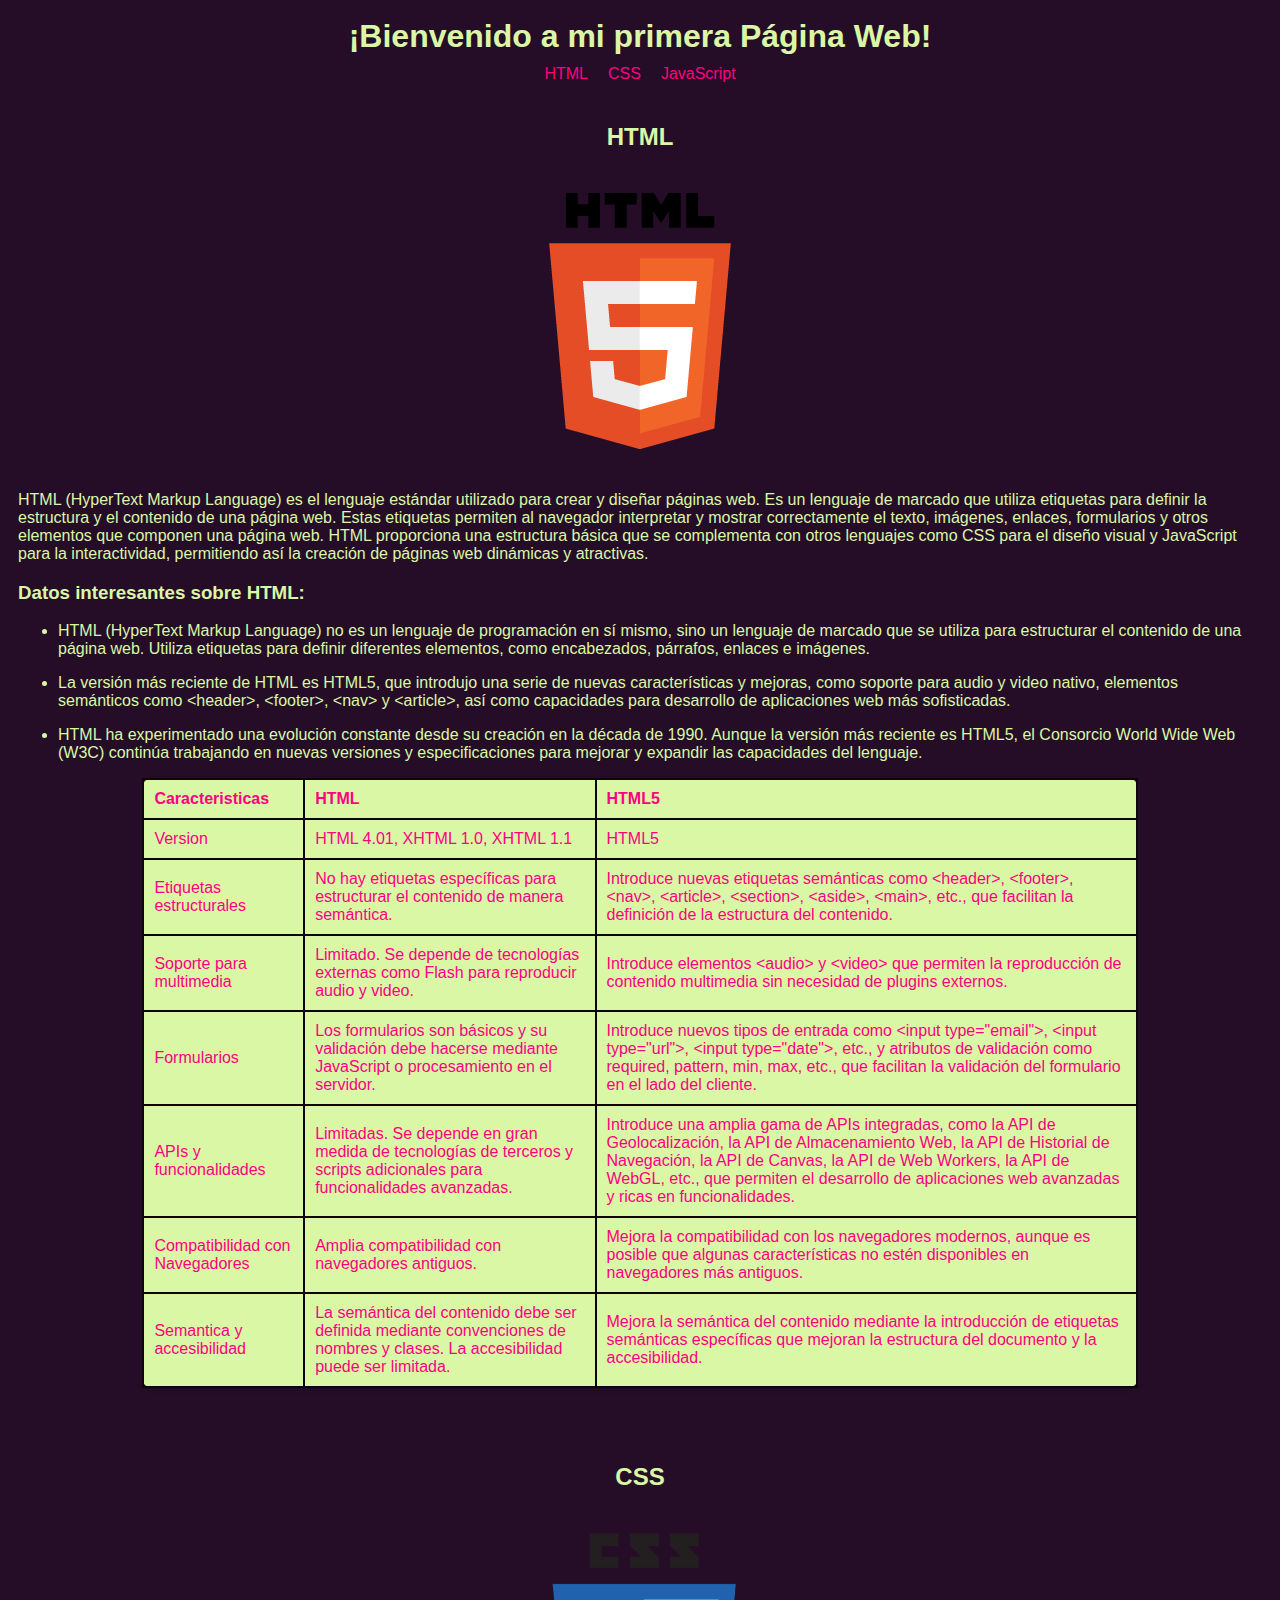
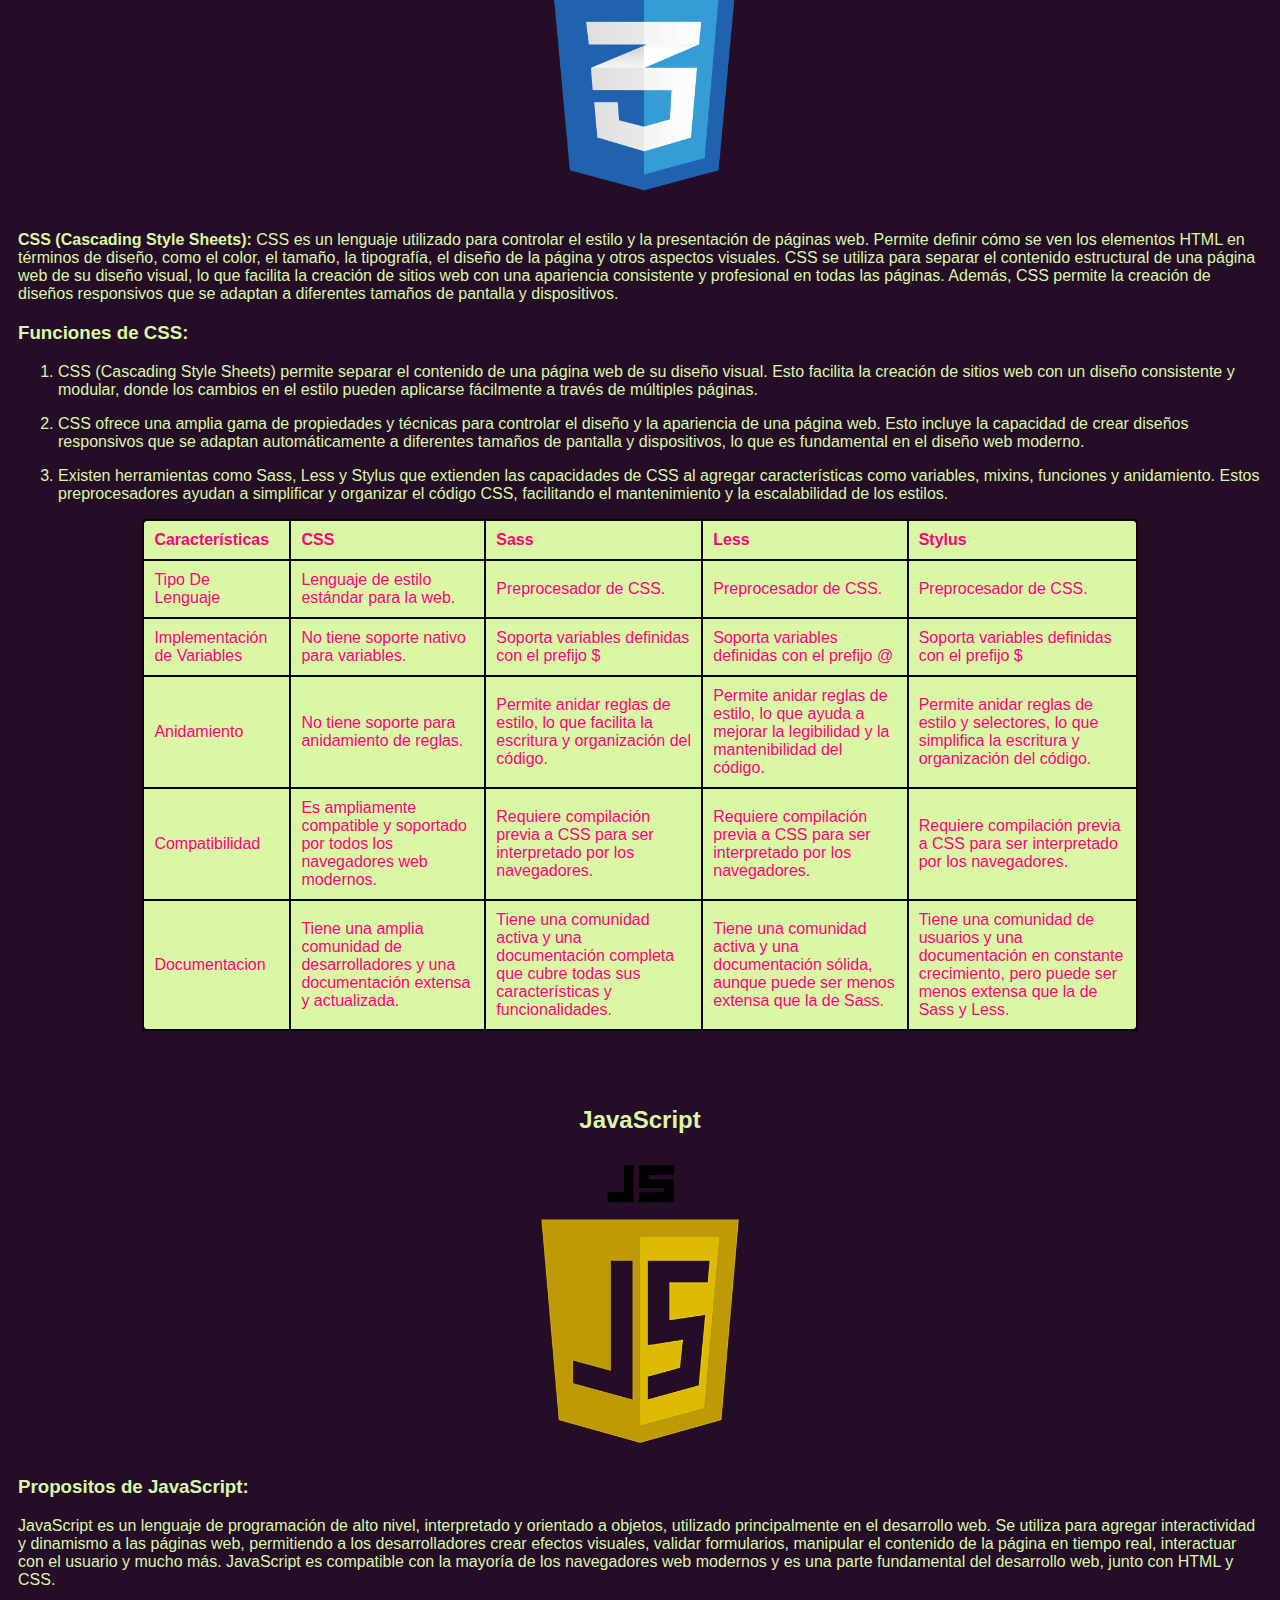
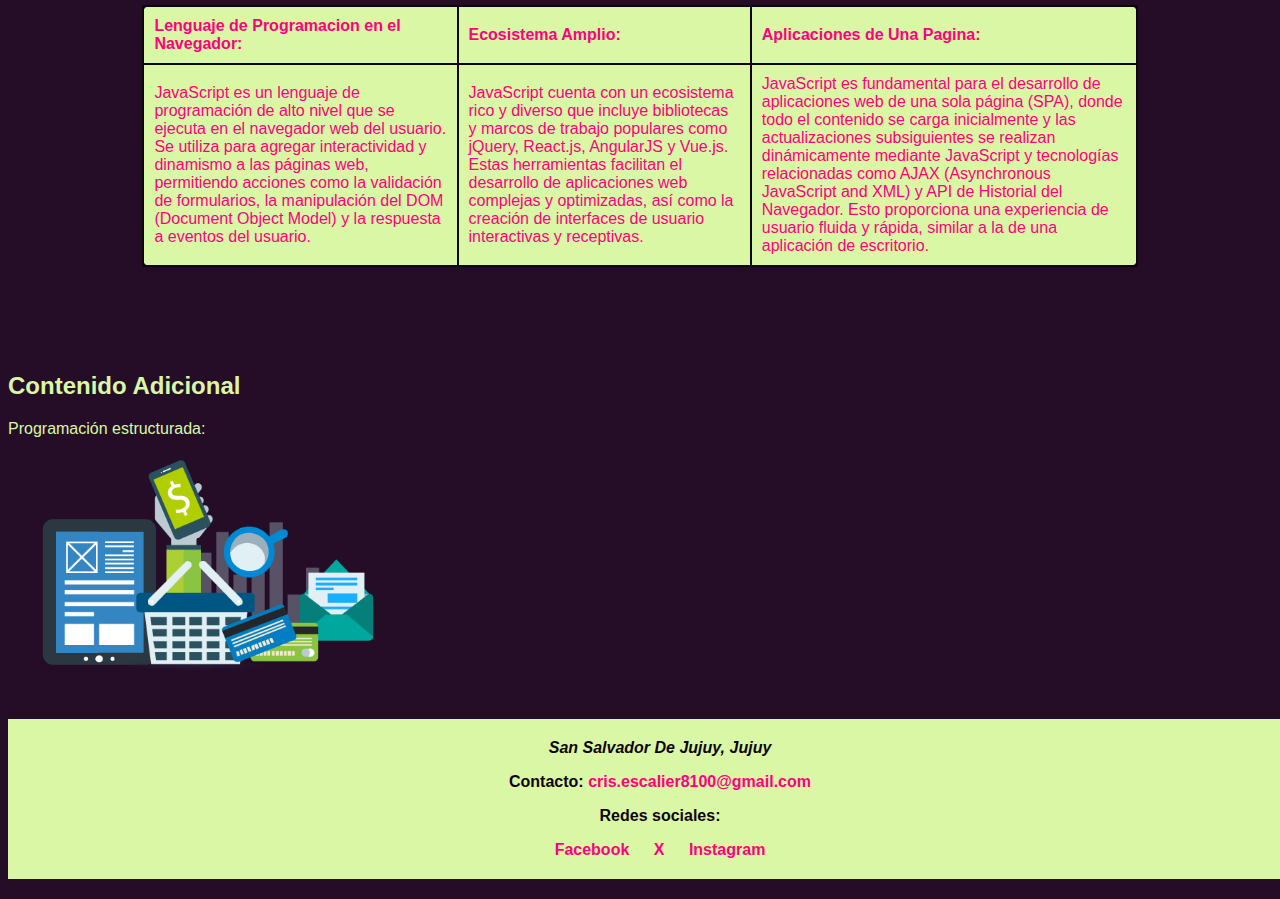
<file: tp3_CristianEscalier/src/main/resources/templates/index.html>
<!DOCTYPE html>
<html lang="es">

<head>
<meta charset="UTF-8">
<link rel="stylesheet" href="../static/css/estilos.css">
<title>Trabajo Practico N°3</title>
</head>

<body>

	<header id="encabezado">
		<h1>¡Bienvenido a mi primera Página Web!</h1>
		<nav class="menu-de-navegacion">
			<ul>
				<li><a href="#seccion1" class="nav-link">HTML</a></li>
				<li><a href="#seccion2" class="nav-link">CSS</a></li>
				<li><a href="#seccion3" class="nav-link">JavaScript</a></li>
			</ul>
		</nav>
	</header>

	<main class="contenido-principal">
		<section class="seccion" id="seccion1">
			<h2 class="subtitulo-seccion">HTML</h2>
			<img src="../static/imagenes/html5.png" alt="HTML 5 logo" width="300" class="imagen">
			<p>HTML (HyperText Markup Language) es el lenguaje estándar
				utilizado para crear y diseñar páginas web. Es un lenguaje de
				marcado que utiliza etiquetas para definir la estructura y el
				contenido de una página web. Estas etiquetas permiten al navegador
				interpretar y mostrar correctamente el texto, imágenes, enlaces,
				formularios y otros elementos que componen una página web. HTML
				proporciona una estructura básica que se complementa con otros
				lenguajes como CSS para el diseño visual y JavaScript para la
				interactividad, permitiendo así la creación de páginas web dinámicas
				y atractivas.</p>
			<h3 class="subtitulo-secundario-seccion">Datos interesantes
				sobre HTML:</h3>
			<p></p>
			<ul>
				<li>
					<p>HTML (HyperText Markup Language) no es un lenguaje de
						programación en sí mismo, sino un lenguaje de marcado que se
						utiliza para estructurar el contenido de una página web. Utiliza
						etiquetas para definir diferentes elementos, como encabezados,
						párrafos, enlaces e imágenes.</p>
				</li>
				<li>
					<p>La versión más reciente de HTML es HTML5, que introdujo una
						serie de nuevas características y mejoras, como soporte para audio
						y video nativo, elementos semánticos como &lt;header>,
						&lt;footer>, &lt;nav> y &lt;article>, así como capacidades para
						desarrollo de aplicaciones web más sofisticadas.</p>
				</li>
				<li>
					<p>HTML ha experimentado una evolución constante desde su
						creación en la década de 1990. Aunque la versión más reciente es
						HTML5, el Consorcio World Wide Web (W3C) continúa trabajando en
						nuevas versiones y especificaciones para mejorar y expandir las
						capacidades del lenguaje.</p>
				</li>
			</ul>
			<table class="tabla">
				<tr>
					<th>Caracteristicas</th>
					<th>HTML</th>
					<th>HTML5</th>
				</tr>
				<tr>
					<td>Version</td>
					<td>HTML 4.01, XHTML 1.0, XHTML 1.1</td>
					<td>HTML5</td>
				</tr>
				<tr>
					<td>Etiquetas estructurales</td>
					<td>No hay etiquetas específicas para estructurar el contenido
						de manera semántica.</td>
					<td>Introduce nuevas etiquetas semánticas como &lt;header>,
						&lt;footer>, &lt;nav>, &lt;article>, &lt;section>, &lt;aside>,
						&lt;main>, etc., que facilitan la definición de la estructura del
						contenido.</td>
				</tr>
				<tr>
					<td>Soporte para multimedia</td>
					<td>Limitado. Se depende de tecnologías externas como Flash
						para reproducir audio y video.</td>
					<td>Introduce elementos &lt;audio> y &lt;video> que permiten
						la reproducción de contenido multimedia sin necesidad de plugins
						externos.</td>
				</tr>
				<tr>
					<td>Formularios</td>
					<td>Los formularios son básicos y su validación debe hacerse
						mediante JavaScript o procesamiento en el servidor.</td>
					<td>Introduce nuevos tipos de entrada como &lt;input
						type="email">, &lt;input type="url">, &lt;input type="date">,
						etc., y atributos de validación como required, pattern, min, max,
						etc., que facilitan la validación del formulario en el lado del
						cliente.</td>
				</tr>
				<tr>
					<td>APIs y funcionalidades</td>
					<td>Limitadas. Se depende en gran medida de tecnologías de
						terceros y scripts adicionales para funcionalidades avanzadas.</td>
					<td>Introduce una amplia gama de APIs integradas, como la API
						de Geolocalización, la API de Almacenamiento Web, la API de
						Historial de Navegación, la API de Canvas, la API de Web Workers,
						la API de WebGL, etc., que permiten el desarrollo de aplicaciones
						web avanzadas y ricas en funcionalidades.</td>
				</tr>
				<tr>
					<td>Compatibilidad con Navegadores</td>
					<td>Amplia compatibilidad con navegadores antiguos.</td>
					<td>Mejora la compatibilidad con los navegadores modernos,
						aunque es posible que algunas características no estén disponibles
						en navegadores más antiguos.</td>
				</tr>
				<tr>
					<td>Semantica y accesibilidad</td>
					<td>La semántica del contenido debe ser definida mediante
						convenciones de nombres y clases. La accesibilidad puede ser
						limitada.</td>
					<td>Mejora la semántica del contenido mediante la introducción
						de etiquetas semánticas específicas que mejoran la estructura del
						documento y la accesibilidad.</td>
				</tr>
			</table>
		</section>
		<section class="seccion" id="seccion2">
			<h2 class="subtitulo-seccion">CSS</h2>
			<img src="../static/imagenes/css3.png" alt="CSS logo" width="300" class="imagen">
			<p>
				<b>CSS (Cascading Style Sheets):</b> CSS es un lenguaje utilizado
				para controlar el estilo y la presentación de páginas web. Permite
				definir cómo se ven los elementos HTML en términos de diseño, como
				el color, el tamaño, la tipografía, el diseño de la página y otros
				aspectos visuales. CSS se utiliza para separar el contenido
				estructural de una página web de su diseño visual, lo que facilita
				la creación de sitios web con una apariencia consistente y
				profesional en todas las páginas. Además, CSS permite la creación de
				diseños responsivos que se adaptan a diferentes tamaños de pantalla
				y dispositivos.
			</p>
			<h3 class="subtitulo-secundario-seccion">Funciones de CSS:</h3>
			<ol>
				<li>
					<p>CSS (Cascading Style Sheets) permite separar el contenido de
						una página web de su diseño visual. Esto facilita la creación de
						sitios web con un diseño consistente y modular, donde los cambios
						en el estilo pueden aplicarse fácilmente a través de múltiples
						páginas.</p>
				</li>
				<li>
					<p>CSS ofrece una amplia gama de propiedades y técnicas para
						controlar el diseño y la apariencia de una página web. Esto
						incluye la capacidad de crear diseños responsivos que se adaptan
						automáticamente a diferentes tamaños de pantalla y dispositivos,
						lo que es fundamental en el diseño web moderno.</p>
				</li>
				<li>
					<p>Existen herramientas como Sass, Less y Stylus que extienden
						las capacidades de CSS al agregar características como variables,
						mixins, funciones y anidamiento. Estos preprocesadores ayudan a
						simplificar y organizar el código CSS, facilitando el
						mantenimiento y la escalabilidad de los estilos.</p>
				</li>
			</ol>

			<table class="tabla">
				<tr>
					<th>Características</th>
					<th>CSS</th>
					<th>Sass</th>
					<th>Less</th>
					<th>Stylus</th>
				</tr>
				<tr>
					<td>Tipo De Lenguaje</td>
					<td>Lenguaje de estilo estándar para la web.</td>
					<td>Preprocesador de CSS.</td>
					<td>Preprocesador de CSS.</td>
					<td>Preprocesador de CSS.</td>
				</tr>
				<tr>
					<td>Implementación de Variables</td>
					<td>No tiene soporte nativo para variables.</td>
					<td>Soporta variables definidas con el prefijo $</td>
					<td>Soporta variables definidas con el prefijo @</td>
					<td>Soporta variables definidas con el prefijo $</td>
				</tr>
				<tr>
					<td>Anidamiento</td>
					<td>No tiene soporte para anidamiento de reglas.</td>
					<td>Permite anidar reglas de estilo, lo que facilita la
						escritura y organización del código.</td>
					<td>Permite anidar reglas de estilo, lo que ayuda a mejorar la
						legibilidad y la mantenibilidad del código.</td>
					<td>Permite anidar reglas de estilo y selectores, lo que
						simplifica la escritura y organización del código.</td>
				</tr>
				<tr>
					<td>Compatibilidad</td>
					<td>Es ampliamente compatible y soportado por todos los
						navegadores web modernos.</td>
					<td>Requiere compilación previa a CSS para ser interpretado
						por los navegadores.</td>
					<td>Requiere compilación previa a CSS para ser interpretado
						por los navegadores.</td>
					<td>Requiere compilación previa a CSS para ser interpretado
						por los navegadores.</td>
				</tr>
				<tr>
					<td>Documentacion</td>
					<td>Tiene una amplia comunidad de desarrolladores y una
						documentación extensa y actualizada.</td>
					<td>Tiene una comunidad activa y una documentación completa
						que cubre todas sus características y funcionalidades.</td>
					<td>Tiene una comunidad activa y una documentación sólida,
						aunque puede ser menos extensa que la de Sass.</td>
					<td>Tiene una comunidad de usuarios y una documentación en
						constante crecimiento, pero puede ser menos extensa que la de Sass
						y Less.</td>
				</tr>
			</table>
		</section>
		<section class="seccion" id="seccion3">
			<h2 class="subtitulo-seccion">JavaScript</h2>
			<img src="../static/imagenes/javascript.png" alt="JavaScript Logo" width="300" class="imagen">
			<h3 class="subtitulo-secundario-seccion">Propositos de
				JavaScript:</h3>
			<p>JavaScript es un lenguaje de programación de alto nivel,
				interpretado y orientado a objetos, utilizado principalmente en el
				desarrollo web. Se utiliza para agregar interactividad y dinamismo a
				las páginas web, permitiendo a los desarrolladores crear efectos
				visuales, validar formularios, manipular el contenido de la página
				en tiempo real, interactuar con el usuario y mucho más. JavaScript
				es compatible con la mayoría de los navegadores web modernos y es
				una parte fundamental del desarrollo web, junto con HTML y CSS.</p>
			<table class="tabla">
				<tr>
					<th>Lenguaje de Programacion en el Navegador:</th>
					<th>Ecosistema Amplio:</th>
					<th>Aplicaciones de Una Pagina:</th>
				<tr>
					<td>JavaScript es un lenguaje de programación de alto nivel
						que se ejecuta en el navegador web del usuario. Se utiliza para
						agregar interactividad y dinamismo a las páginas web, permitiendo
						acciones como la validación de formularios, la manipulación del
						DOM (Document Object Model) y la respuesta a eventos del usuario.</td>
					<td>JavaScript cuenta con un ecosistema rico y diverso que
						incluye bibliotecas y marcos de trabajo populares como jQuery,
						React.js, AngularJS y Vue.js. Estas herramientas facilitan el
						desarrollo de aplicaciones web complejas y optimizadas, así como
						la creación de interfaces de usuario interactivas y receptivas.</td>
					<td>JavaScript es fundamental para el desarrollo de
						aplicaciones web de una sola página (SPA), donde todo el contenido
						se carga inicialmente y las actualizaciones subsiguientes se
						realizan dinámicamente mediante JavaScript y tecnologías
						relacionadas como AJAX (Asynchronous JavaScript and XML) y API de
						Historial del Navegador. Esto proporciona una experiencia de
						usuario fluida y rápida, similar a la de una aplicación de
						escritorio.</td>
				</tr>
			</table>
		</section>
	</main>

	<aside class="contenido-adicional">
		<h2>Contenido Adicional</h2>
		<p>Programación estructurada:</p>
		<a
			href="https://desarrolloweb.com/articulos/programacion-estructurada"
			class="link-contenido-adicional"> <img
			src="../static/imagenes/programming-img.png" alt="programming-image"
			class="imagen">
		</a>

	</aside>

	<footer id="pie-de-pagina">
		<address>San Salvador De Jujuy, Jujuy</address>
		<p>Contacto: <a href="mailto:cris.escalier8100@gmail.com">cris.escalier8100@gmail.com</a></p>
		<p>Redes sociales:</p>
		<ul class="redes-sociales">
			<li><a href="https://www.facebook.com/" class="footer-link">Facebook</a></li>
			<li><a href="https://twitter.com/" class="footer-link">X</a></li>
			<li><a href="https://www.instagram.com/" class="footer-link">Instagram</a></li>
		</ul>
	</footer>

</body>

</html>
</file>
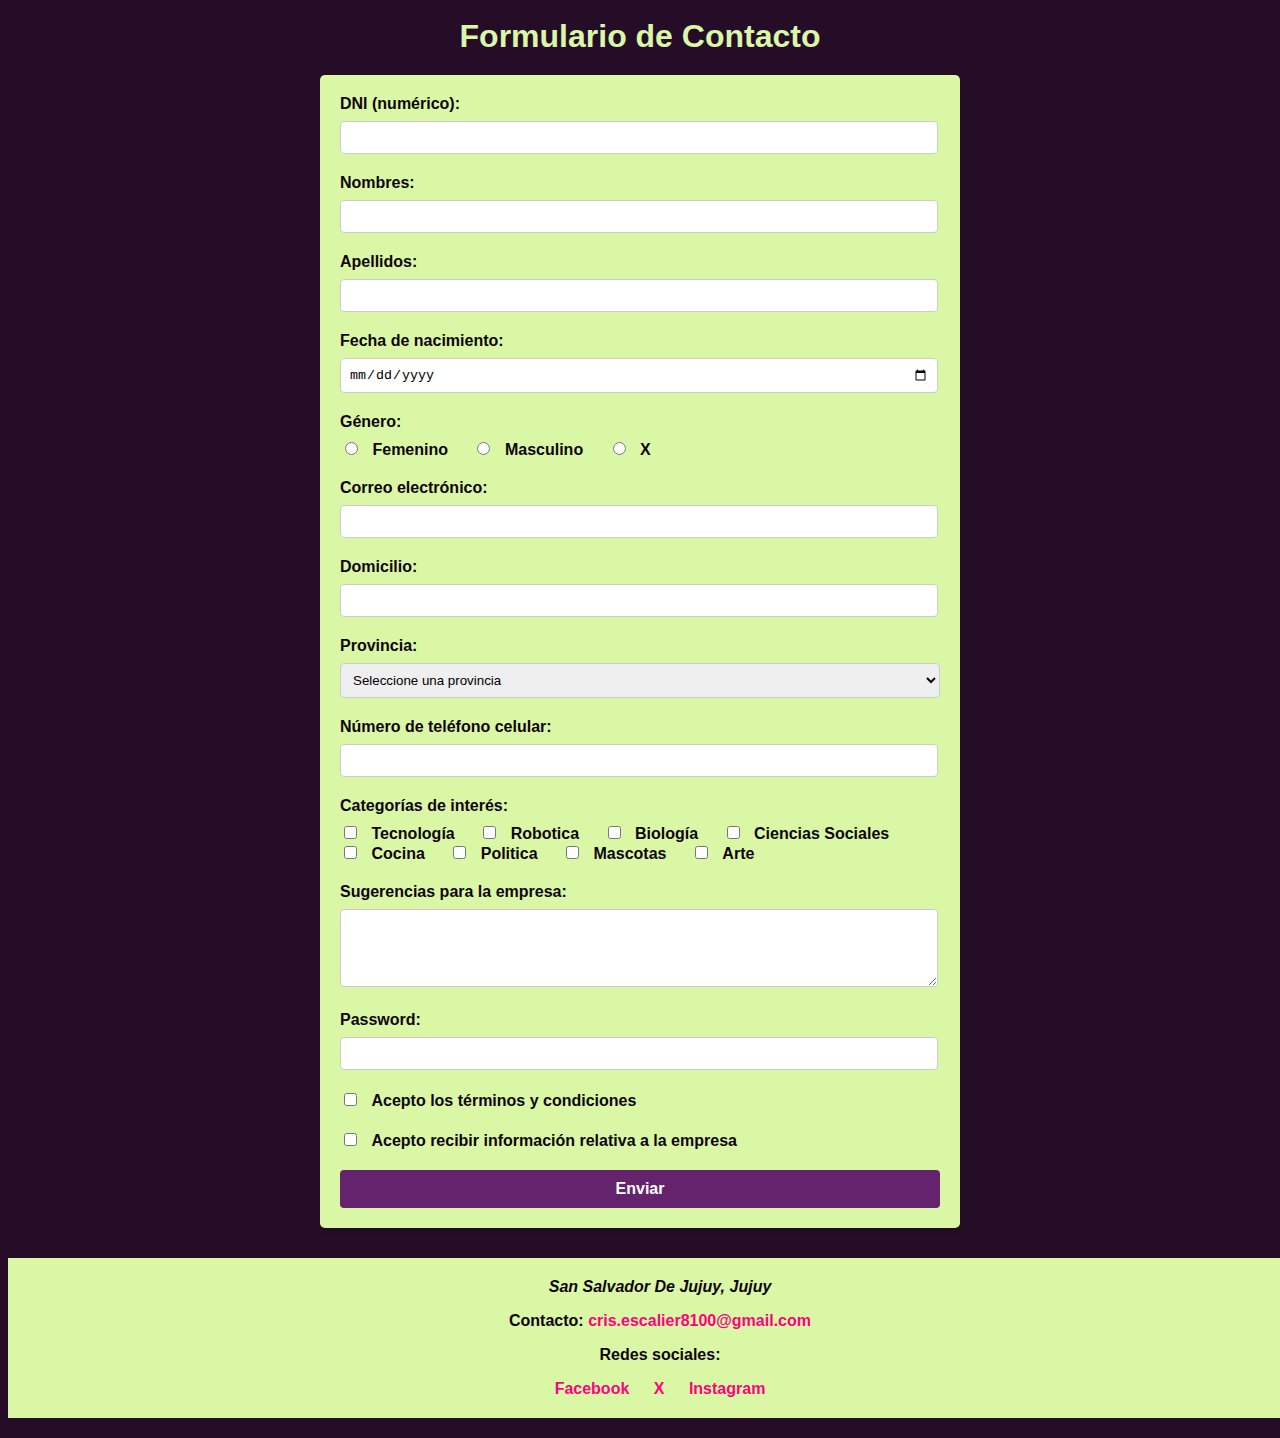
<file: tp3_CristianEscalier/src/main/resources/templates/form-cliente.html>
<!DOCTYPE html>
<html>
<head>
<meta charset="UTF-8">
<link rel="stylesheet" href="../static/css/estilos.css">
<title>Formulario de Cliente</title>
</head>
<body>
	<header id="encabezado">
		<h1>Formulario de Contacto</h1>
	</header>
	<main class="contenido-principal">
		<form class=formulario action="" method="post">
			<label for="dni">DNI (numérico):</label> <input type="number"
				id="dni" name="dni" required> <label for="nombres">Nombres:</label>
			<input type="text" id="nombres" name="nombres" required> <label
				for="apellidos">Apellidos:</label> <input type="text" id="apellidos"
				name="apellidos" required> <label for="fecha-nacimiento">Fecha
				de nacimiento:</label> <input type="date" id="fecha-nacimiento"
				name="fecha-nacimiento" required> <label>Género:</label>
			<div class="genero">
				<input type="radio" id="femenino" name="genero" value="femenino">
				<label for="femenino">Femenino</label> <input type="radio"
					id="masculino" name="genero" value="masculino"> <label
					for="masculino">Masculino</label> <input type="radio" id="x"
					name="genero" value="x"> <label for="x">X</label>
			</div>

			<label for="email">Correo electrónico:</label> <input type="email"
				id="email" name="email" required> <label for="domicilio">Domicilio:</label>
			<input type="text" id="domicilio" name="domicilio" required>

			<label for="provincia">Provincia:</label> <select id="provincia"
				name="provincia" required>
				<option value="">Seleccione una provincia</option>
				<option value="buenos_aires">Buenos Aires</option>
				<option value="catamarca">Catamarca</option>
				<option value="chaco">Chaco</option>
				<option value="chubut">Chubut</option>
				<option value="cordoba">Córdoba</option>
				<option value="corrientes">Corrientes</option>
				<option value="entre_rios">Entre Ríos</option>
				<option value="formosa">Formosa</option>
				<option value="jujuy">Jujuy</option>
				<option value="la_pampa">La Pampa</option>
				<option value="la_rioja">La Rioja</option>
				<option value="mendoza">Mendoza</option>
				<option value="misiones">Misiones</option>
				<option value="neuquen">Neuquén</option>
				<option value="rio_negro">Río Negro</option>
				<option value="salta">Salta</option>
				<option value="san_juan">San Juan</option>
				<option value="san_luis">San Luis</option>
				<option value="santa_cruz">Santa Cruz</option>
				<option value="santa_fe">Santa Fe</option>
				<option value="santiago_del_estero">Santiago del Estero</option>
				<option value="tierra_del_fuego">Tierra del Fuego</option>
				<option value="tucuman">Tucumán</option>
			</select> <label for="telefono">Número de teléfono celular:</label> <input
				type="tel" id="telefono" name="telefono"> <label>Categorías
				de interés:</label>
			<div class="categorias">
				<input type="checkbox" id="categoria1" name="categorias"
					value="tecnologia"> <label for="categoria1">Tecnología
				</label> <input type="checkbox" id="categoria2" name="categorias"
					value="robotica"> <label for="categoria2">Robotica
				</label> <input type="checkbox" id="categoria3" name="categorias"
					value="biologia"> <label for="categoria4">Biología </label>
					<input type="checkbox" id="categoria3" name="categorias"
					value="ciencias-sociales"> <label for="categoria5">Ciencias Sociales </label>
					<input type="checkbox" id="categoria3" name="categorias"
					value="cocina"> <label for="categoria6">Cocina </label>
					<input type="checkbox" id="categoria3" name="categorias"
					value="politica"> <label for="categoria7">Politica </label>
					<input type="checkbox" id="categoria3" name="categorias"
					value="mascotas"> <label for="categoria8">Mascotas </label>
					<input type="checkbox" id="categoria3" name="categorias"
					value="arte"> <label for="categoria9">Arte </label>
			</div>

			<label for="sugerencias">Sugerencias para la empresa:</label>
			<textarea id="sugerencias" name="sugerencias" rows="4" cols="50"></textarea>

			<label for="password">Password:</label> <input type="password"
				id="password" name="password" required>

			<div class="aceptacion">
				<input type="checkbox" id="terminos" name="terminos" required>
				<label for="terminos">Acepto los términos y condiciones</label>
			</div>
			<div class="mas-informacion">
				<input type="checkbox" id="informacion" name="informacion">
				<label for="informacion">Acepto recibir información relativa
					a la empresa</label>
			</div>

			<button type="submit">Enviar</button>


		</form>
	</main>


	<footer id="pie-de-pagina">
		<address>San Salvador De Jujuy, Jujuy</address>
		<p>Contacto: <a href="mailto:cris.escalier8100@gmail.com">cris.escalier8100@gmail.com</a></p>
		<p>Redes sociales:</p>
		<ul class="redes-sociales">
			<li><a href="https://www.facebook.com/" class="footer-link">Facebook</a></li>
			<li><a href="https://twitter.com/" class="footer-link">X</a></li>
			<li><a href="https://www.instagram.com/" class="footer-link">Instagram</a></li>
		</ul>
	</footer>

</body>
</html>
</file>
<file: tp3_CristianEscalier/src/main/resources/static/css/estilos.css>
@charset "UTF-8";

body {
	background-color: #250d28;
	color: #DAF7A6;
	font-family: Arial, Helvetica, sans-serif;
}

#encabezado {
	width: 100%;
	text-align: center;
	color: #DAF7A6;
	padding: 10px 0;
}

#encabezado h1 {
	margin: 0;
}

.menu-de-navegacion {
	margin-top: 10px;
}

.menu-de-navegacion ul {
	list-style: none;
	padding: 0;
	margin: 0;
	display: flex;
	justify-content: center;
}

.menu-de-navegacion li {
	margin: 0 10px;
}

.menu-de-navegacion a {
	text-decoration: none;
	color: #ff0080;
}

.menu-de-navegacion a:hover {
	text-decoration: underline;
}

.contenido-principal {
	padding: 10px;
}

.seccion {
	text-align: center;
}

.seccion p {
	text-align: left;
}

.subtitulo-secundario-seccion {
	text-align: left;
}

.tabla {
	width: 80%;
	margin: 0 auto;
	border-collapse: collapse;
	box-shadow: 0 2px 5px rgba(0, 0, 0, 0.1);
	background-color: #DAF7A6;
	color: #ff0080;
	border-radius: 10px;
	margin-bottom: 75px;
}

th, td {
	padding: 10px;
	text-align: left;
	border-bottom: 1px solid #DAF7A6;
	border: 2px solid #0E050F;
}

th {
	font-weight: bold;
}

form {
	max-width: 600px;
	margin: 0 auto;
	padding: 20px;
	background-color: #DAF7A6;
	box-shadow: 0 2px 5px rgba(0, 0, 0, 0.1);
	border-radius: 5px;
	color: #0E050F;
}

label {
	display: block;
	margin-bottom: 8px;
	font-weight: bold;
}

input[type="text"], input[type="number"], input[type="date"], input[type="email"],
	input[type="tel"], input[type="password"], select, textarea {
	width: calc(100% - 20px);
	padding: 8px;
	margin-bottom: 20px;
	border: 1px solid #ccc;
	border-radius: 4px;
}

select {
	width: 100%;
}

.genero, .categorias, .aceptacion, .mas-informacion {
	margin-bottom: 20px;
}

.genero input, .categorias input, .aceptacion input, .mas-informacion input
	{
	margin-right: 10px;
}

.genero label, .categorias label, .aceptacion label, .mas-informacion label
	{
	display: inline;
	margin-right: 20px;
}

button {
	display: block;
	width: 100%;
	padding: 10px;
	background-color: #66236d;
	color: white;
	border: none;
	border-radius: 4px;
	cursor: pointer;
	font-size: 16px;
	font-weight: bold;
}

button:hover {
	background-color: #250d28;
}

.contenido-adicional .imagen {
	width: 400px;
	margin-bottom: 20px;
}

#pie-de-pagina {
	width: 100%;
	margin: 20px auto;
	padding: 20px;
	background-color: #DAF7A6;
	color: #0E050F;
	text-align: center;
	font-weight: bold;
}

#pie-de-pagina a {
	color: #ff0080;
	text-decoration: none;
}

#pie-de-pagina a:hover {
	text-decoration: underline;
}

#pie-de-pagina .redes-sociales {
	list-style: none;
	padding: 0;
	margin: 10px 0 0 0;
}

#pie-de-pagina .redes-sociales li {
	display: inline;
	margin: 0 10px;
}
</file>
